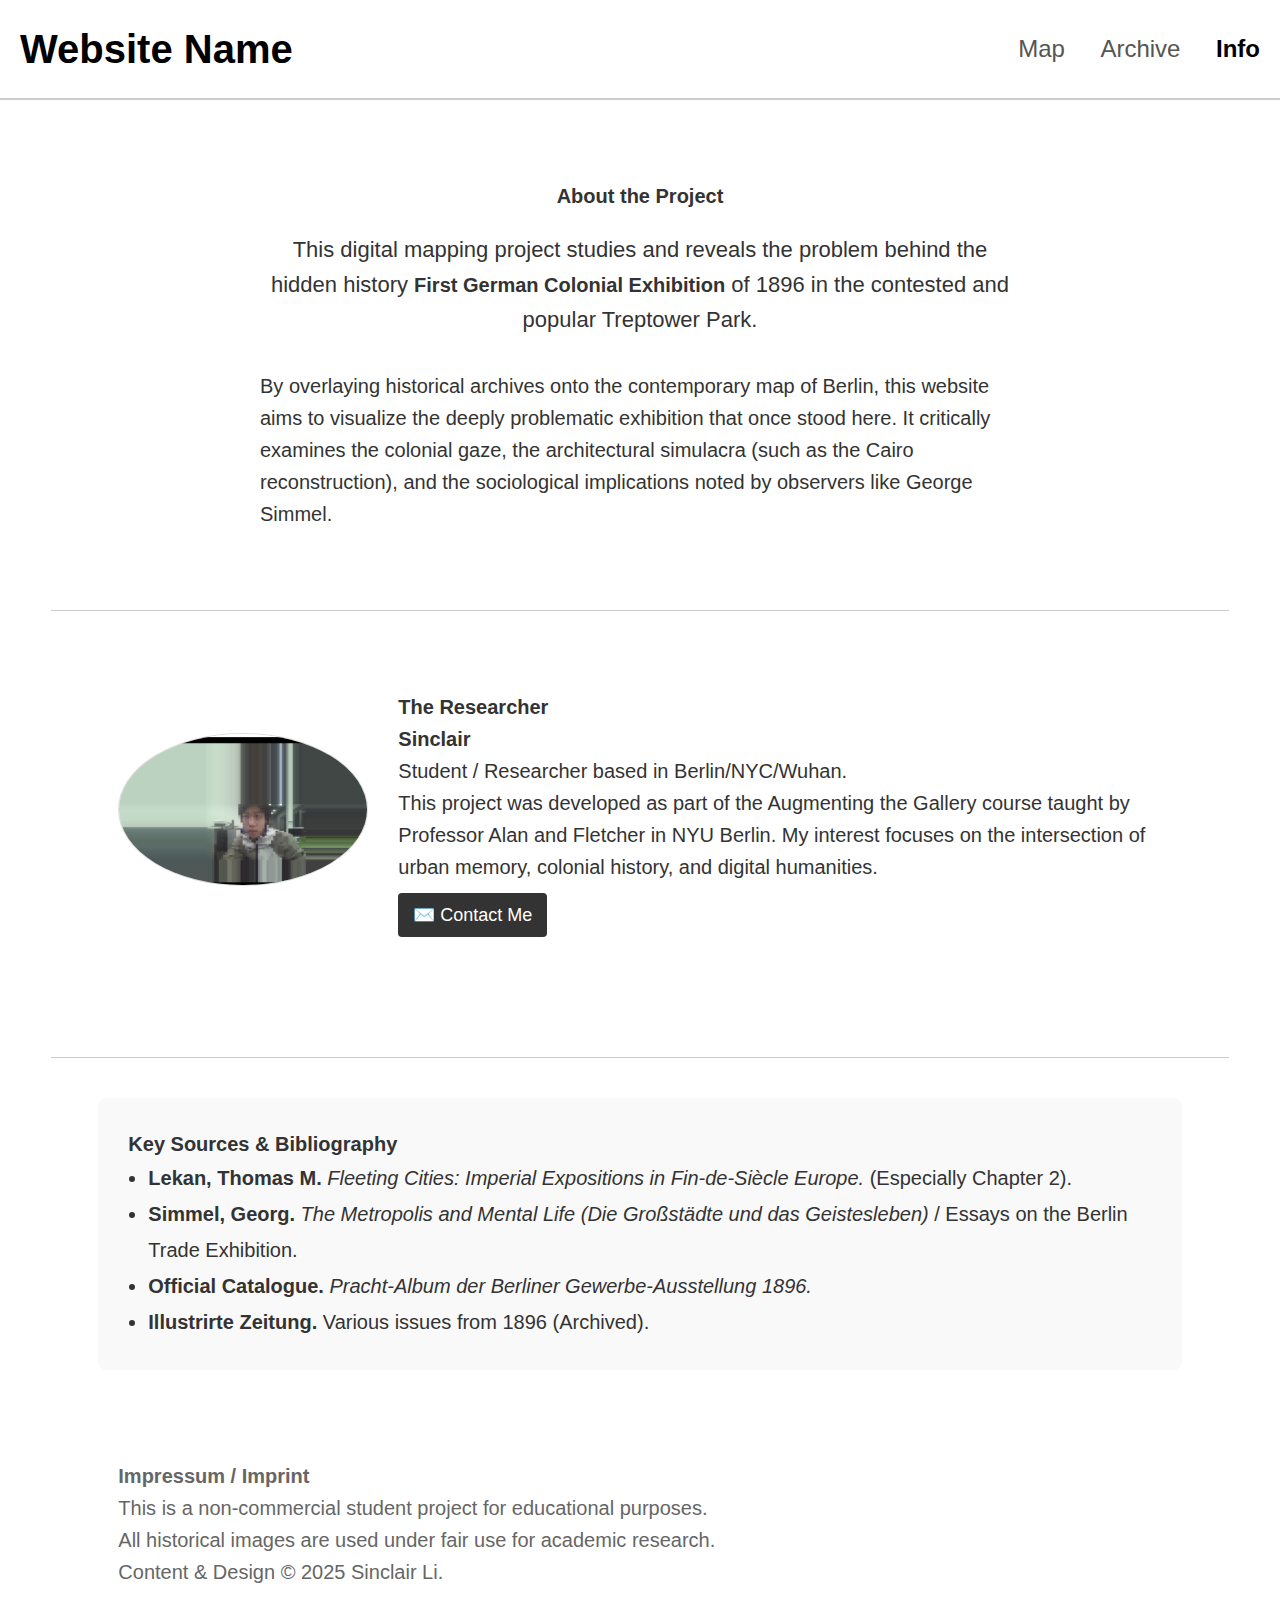
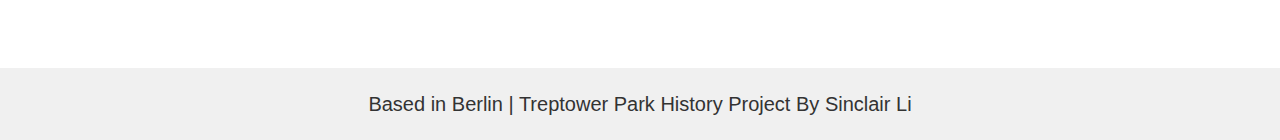
<file: info.html>
<!DOCTYPE html>
<html lang="en">
<head>
    <meta charset="UTF-8">
    <meta name="viewport" content="width=device-width, initial-scale=1.0">
    <title>Info & About - Treptower Park Colonial History</title>
    <link rel="stylesheet" href="style.css">
</head>
<body class="welcome-page">

    <nav class="navbar">
        <a href="index.html" class="site-title">Website Name</a>
        <div class="nav-links">
            <a href="map.html">Map</a>
            <a href="archive.html">Archive</a>
            <a href="info.html" style="font-weight: bold; color: black;">Info</a>
        </div>
    </nav>

    <main style="padding-top: 40px; max-width: 92%; margin: 0 auto;">

        <section class="content-section" style="text-align: center; max-width: 800px;">
            <h1>About the Project</h1>
            <p style="font-size: 1.1rem; margin-top: 20px;">
                This digital mapping project studies and reveals the problem behind the hidden history 
                <b>First German Colonial Exhibition</b> of 1896 in the contested and popular Treptower Park.
            </p>
            <br>
            <p style="text-align: left;">
                By overlaying historical archives onto the contemporary map of Berlin, this website aims to visualize the deeply problematic exhibition that once stood here. It critically examines the colonial gaze, the architectural simulacra (such as the Cairo reconstruction), and the sociological implications noted by observers like George Simmel.
            </p>
        </section>

        <hr style="border: 0; border-top: 1px solid #ccc; margin: 40px 0;">

        <section class="content-section">
            <div class="feature-row">
                <div class="feature-img" style="flex: 0 0 250px;">
                    <img src="images/sinclair_profile.png" alt="Profile" style="width: 100%; border-radius: 50%; border: 1px solid #ddd;">
                </div>
                
                <div class="feature-text">
                    <h2>The Researcher</h2>
                    <p>
                        <b>Sinclair</b><br>
                        Student / Researcher based in Berlin/NYC/Wuhan.
                    </p>
                    <p>
                        This project was developed as part of the Augmenting the Gallery course taught by Professor Alan and Fletcher in NYU Berlin. 
                        My interest focuses on the intersection of urban memory, colonial history, and digital humanities.
                    </p>
                    <a href="mailto:1207sinclair@gmail.com" class="download-btn">✉️ Contact Me</a>
                </div>
            </div>
        </section>

        <hr style="border: 0; border-top: 1px solid #ccc; margin: 40px 0;">

        <section class="content-section" style="background-color: #f9f9f9; padding: 30px; border-radius: 8px;">
            <h2>Key Sources & Bibliography</h2>
            <ul style="line-height: 1.8; margin-left: 20px;">
                <li>
                    <b>Lekan, Thomas M.</b> <i>Fleeting Cities: Imperial Expositions in Fin-de-Siècle Europe.</i> (Especially Chapter 2).
                </li>
                <li>
                    <b>Simmel, Georg.</b> <i>The Metropolis and Mental Life (Die Großstädte und das Geistesleben)</i> / Essays on the Berlin Trade Exhibition.
                </li>
                <li>
                    <b>Official Catalogue.</b> <i>Pracht-Album der Berliner Gewerbe-Ausstellung 1896.</i>
                </li>
                <li>
                    <b>Illustrirte Zeitung.</b> Various issues from 1896 (Archived).
                </li>
            </ul>
        </section>

        <section class="content-section" style="font-size: 0.8rem; color: #666; margin-top: 50px;">
            <h3>Impressum / Imprint</h3>
            <p>
                This is a non-commercial student project for educational purposes.<br>
                All historical images are used under fair use for academic research.<br>
                Content & Design &copy; 2025 Sinclair Li.
            </p>
        </section>

    </main>

    <footer class="footer">
        Based in Berlin | Treptower Park History Project  By Sinclair Li
    </footer>

</body>
</html>
</file>
<file: style.css>
/* ---Global Variables & Reset --- */
:root {
    --primary-color: #333; /* Dark text color */
    --secondary-color: #f0f0f0; /* Light gray backgrounds */
    --accent-color: #a7c7e7; /* Pastel blue from your sketch */
    --sidebar-width: 350px;
    --nav-height:100px;
}

* {
    margin: 0;
    padding: 0;
    box-sizing: border-box;
    font-size: 20px;
}

body {
    font-family: sans-serif;
    color: var(--primary-color);
    line-height: 1.6;
    font-weight: 400;
}

/* --- Shared Navigation Bar --- */
.navbar {
    height: var(--nav-height);
    display: flex;
    justify-content: space-between;
    align-items: center;
    padding: 0 20px;
    background: #fff;
    border-bottom: 2px solid #ccc;
    position: fixed; /* Keeps nav stuck to top */
    width: 100%;
    top: 0;
    z-index: 1000;
}

.site-title {
    font-weight: bold;
    font-size: 2rem;
    text-decoration: none;
    color: black;
}

.nav-links a {
    margin-left: 30px;
    text-decoration: none;
    color: #555;
    font-weight: 500;
    font-size: 1.2rem;
}
.nav-links a:hover { color: black; }


/* --- CSS for Welcome Page (index.html) --- */
/* Add padding to body so content doesn't get stuck under fixed nav */
body.welcome-page { padding-top: var(--nav-height); }

.hero-section {
    height: 60vh; /* 60% of viewport height */
    background-color: #ccc; /* Placeholder for map preview image */
    display: flex;
    flex-direction: column;
    justify-content: center;
    align-items: center;
    text-align: center;
    padding: 20px;
}

.hero-button {
    margin-top: 20px;
    padding: 10px 25px;
    background: white;
    border: 1px solid #333;
    cursor: pointer;
}

.content-section {
    padding: 40px 20px;
    max-width: 92%;
    margin: 0 auto;
}

/* The 3-column grid used in sketch 1 */
.three-col-grid {
    display: grid;
    /* Auto-fit creates columns that are at least 250px wide */
    grid-template-columns: repeat(auto-fit, minmax(320px, 1fr));
    gap: 40px;
    margin-top: 30px;
}

/* Archive items style */
.archive-item .placeholder-img {
    height: 150px;
    background: white;
    border: 1px solid #ccc;
    margin-bottom: 10px;
}

/* Related event items style */
.event-item {
    background-color: var(--accent-color);
    height: 250px;
    display: flex;
    align-items: flex-end;
    justify-content: center;
    padding-bottom: 20px;
}

.footer {
    background: var(--secondary-color);
    text-align: center;
    padding: 20px;
    margin-top: 40px;
}


/* ---  CSS for Mapping Page Layout (map.html) --- */

.map-layout-wrapper {
    display: flex;
    height: calc(100vh - var(--nav-height));
    margin-top: var(--nav-height);
    position: relative;
    overflow: auto; 
}

/* The Sidebar */
.sidebar {
    width: var(--sidebar-width);
    background: #fff;
    border-right: 2px solid #ccc;
    padding: 30px;
    overflow-y: auto; /* Allows sidebar to scroll independently */
    display: flex;
    flex-direction: column;
    gap: 20px;
    transition: width 0.3s ease; /* Smooth transition for collapsing later */
}

.sidebar-section {
    border: 2px solid black;
    padding: 20px;
    margin-bottom: 20px;
    font-size: 0.9rem;
}

/* The container for the Map and the Bottom Details box */
.map-details-container {
    flex: 1; /* Takes up all remaining width */
    display: flex;
    flex-direction: column;
    height:100%;
}

/* The Map Area */
#map {
    flex: 1; /* Takes up all available vertical space */
    background-color: #ddd; /* Placeholder color for map */
    width:100%;
    z-index:1;
}

/* The Bottom Details Box */
.details-box {
    height: auto; /* Adjusts to content */
    min-height: 150px; /* Minimum height when active */
    background: var(--secondary-color);
    border-top: 2px solid #333;
    padding: 20px;
    text-align: center;

}

/* --- Horizontal Scroll Snap Slider --- */
.slider-container {
    display: flex;
    overflow-x: auto; 
    scroll-snap-type: x mandatory; 
    gap: 20px;
    padding-bottom: 20px; 
    -webkit-overflow-scrolling: touch; 
}

.slider-item {
    flex: 0 0 300px; 
    scroll-snap-align: start; 
    border: 1px solid #ccc;
    background: #fff;
    padding: 10px;
}

.slider-item img {
    width: 100%;
    height: 200px;
    object-fit: cover;
    display: block;
}

/* --- Download Button Style  --- */
.download-btn {
    display: inline-block;
    background-color: #333;
    color: #fff;
    padding: 8px 15px;
    text-decoration: none;
    border-radius: 4px;
    font-size: 0.9rem;
    margin-top: 10px;
}
.download-btn:hover {
    background-color: #555;
}

.feature-row {
    display: flex;
    flex-wrap: wrap; 
    gap: 30px;
    margin-bottom: 40px;
    align-items: center;
}
.feature-img {
    flex: 1 1 300px; 
}
.feature-text {
    flex: 1 1 300px; 
}

/* =========================================
   MOBILE LAYOUT
   ========================================= */
@media screen and (max-width: 768px) {


    .navbar {
        height: auto;
        padding: 10px 20px;
        flex-direction: row; 
        flex-wrap: wrap; 
        justify-content: space-between;
    }
    
    .site-title {
        font-size: 1.5rem; 
    }

    .nav-links a {
        font-size: 1rem;
        margin-left: 15px;
    }

    .sidebar, 
    .details-box {
        display: none !important; 
    }

    body, html {
        height: 100%;
        overflow: auto; 
    }

    .map-layout-wrapper {
        height: calc(100vh - 80px); 
        margin-top: 80px; 
        flex-direction: column;
    }

    .map-details-container {
        width: 100%;
        height: 100%;
        flex: 1; 
    }

    #map {
        width: 100%;
        height: 100% !important; 
        background-color: #ddd; 
    }

    .three-col-grid {
        grid-template-columns: 1fr;
        gap: 20px;
    }
}
</file>
